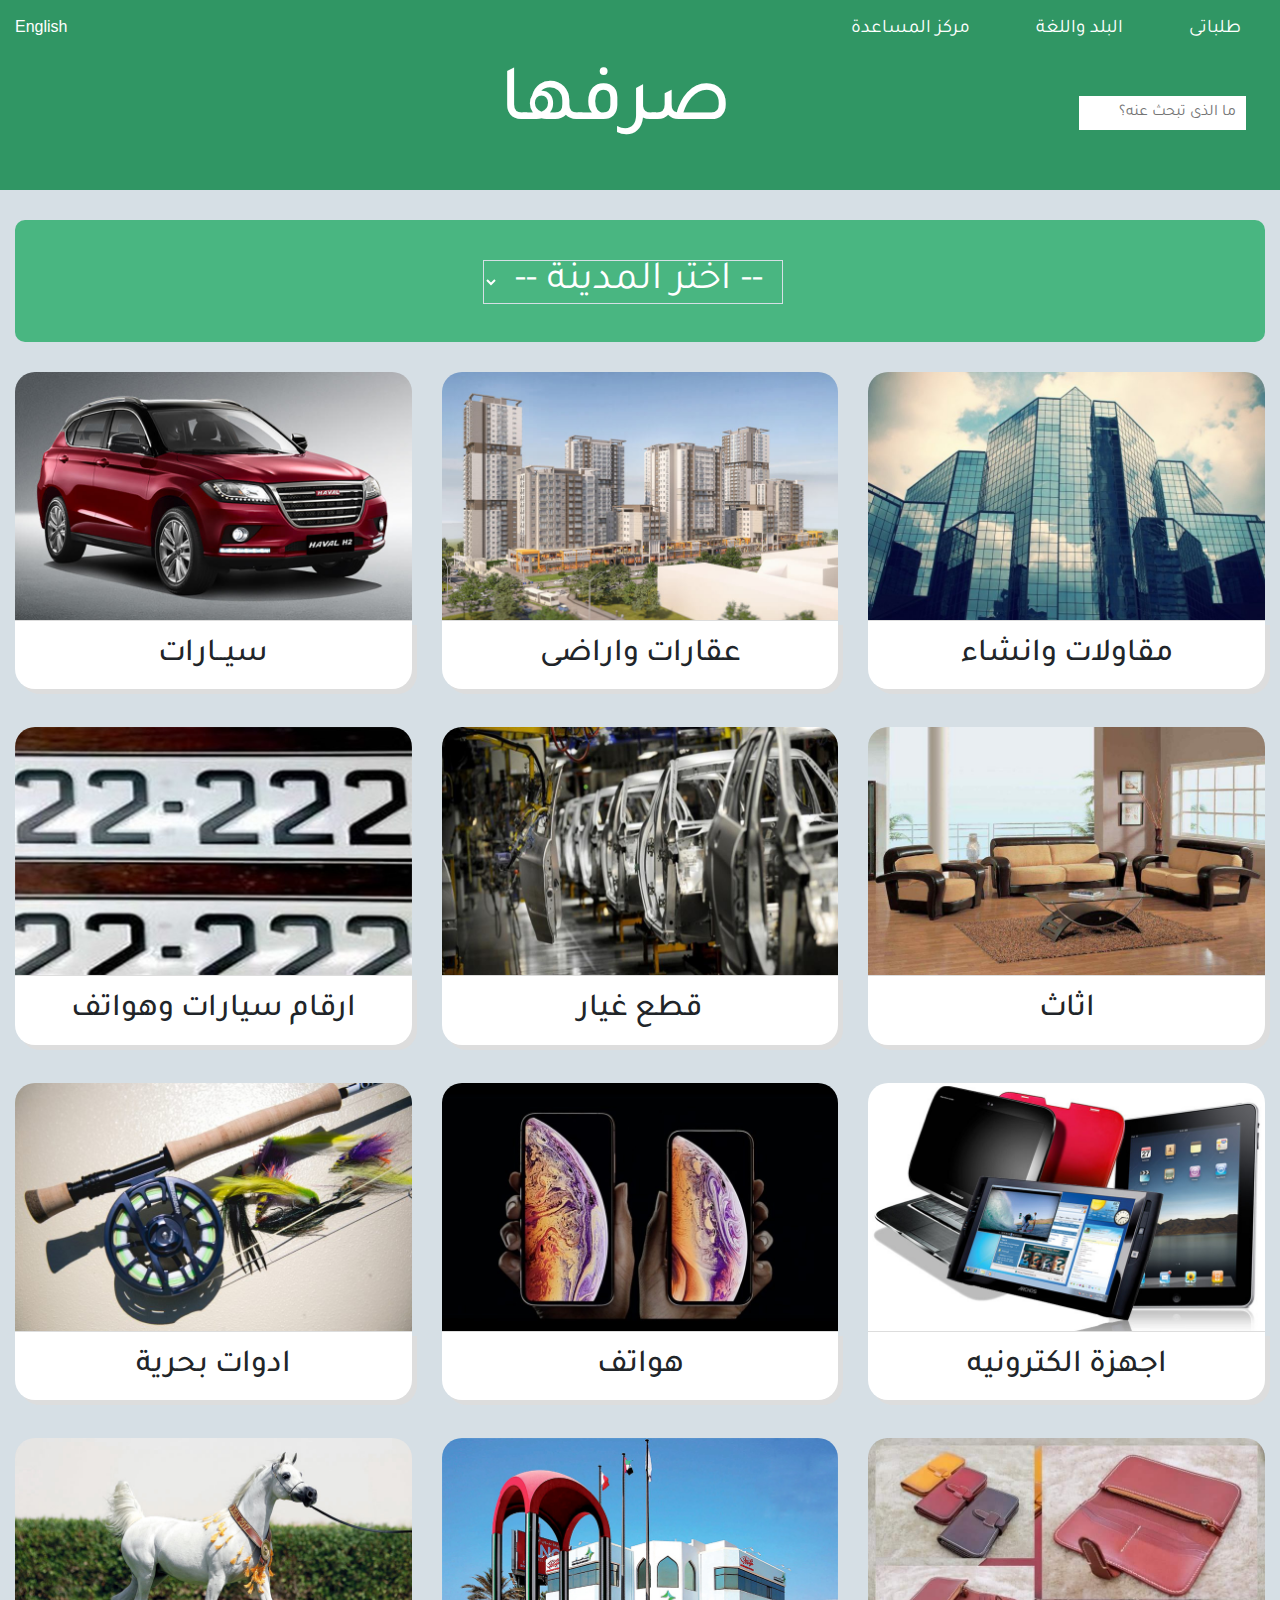
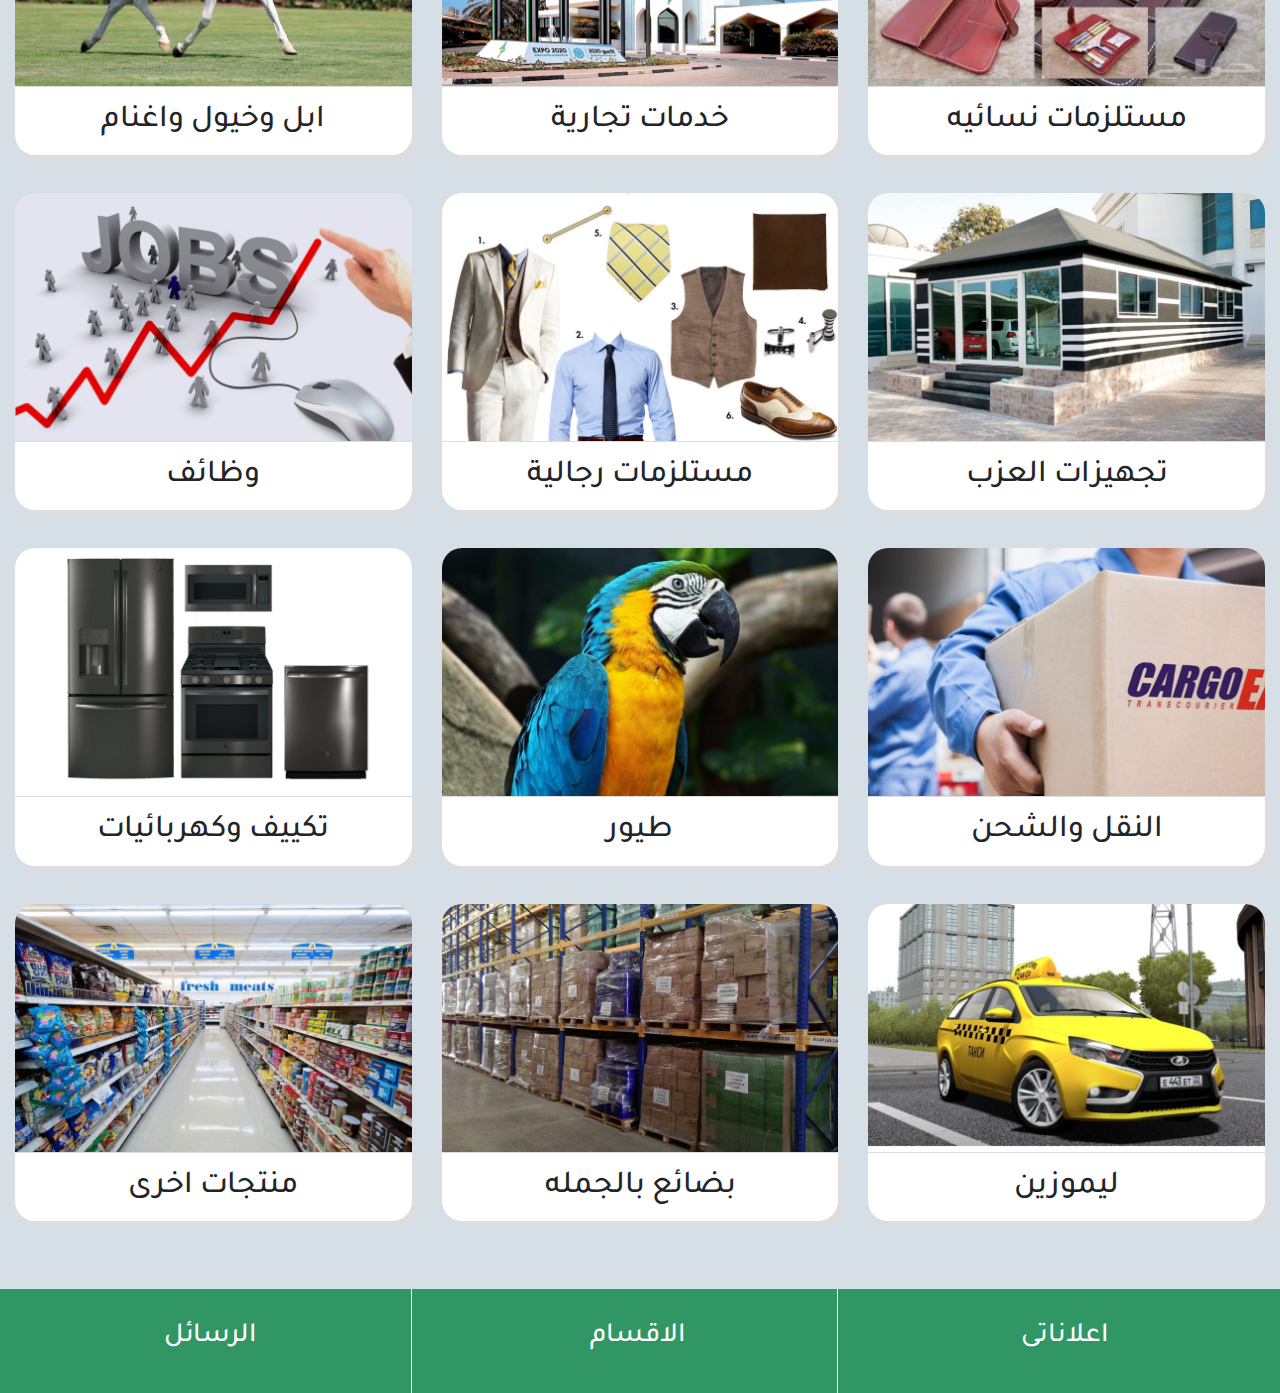
<file: index.html>
<!DOCTYPE html>
<html lang="ar">
    <head>
        <meta http-equiv="Content-Language" content="ar">
        <meta charset = "UTF-8">
        <!--IE Compatibility Meta-->
        <meta http-equiv="X-UA-Compatible" content="IE=edge">
        <!--Mobile Meta-->
        <meta name="viewport" content="width=device-width, initial-scale=1">
        <!-- Bootstrap -->
        <link rel="stylesheet" href="css/bootstrap-rtl.css">
        <!--ِ ِCustom CSS -->
        <link rel="stylesheet" href="css/style.css">
        <!--ِ ِgoogle-font -->
        <link href="https://fonts.googleapis.com/css?family=Tajawal" rel="stylesheet">
        <!--ِ ِFont-awesome -->
        <link rel="stylesheet" href="https://use.fontawesome.com/releases/v5.7.2/css/all.css" integrity="sha384-fnmOCqbTlWIlj8LyTjo7mOUStjsKC4pOpQbqyi7RrhN7udi9RwhKkMHpvLbHG9Sr" crossorigin="anonymous">
        
        <title>Title_Here</title>
    </head>
    <body>
        <header>
            <div class="container-fluid">
                <div class="lang">
                    <a href="index-2.html"><p>English</p></a>
                </div>
                <nav class="navbar navbar-expand-lg navbar-light bg-light">
                <button class="navbar-toggler" type="button" data-toggle="collapse" data-target="#navbarNavAltMarkup" aria-controls="navbarNavAltMarkup" aria-expanded="false" aria-label="Toggle navigation">
                    <span class="navbar-toggler-icon"></span>
                </button>
                <div class="collapse navbar-collapse" id="navbarNavAltMarkup">
                    <div class="navbar-nav">
                    <a class="nav-item nav-link" href="#">طلباتى<span class="sr-only">(current)</span></a>
                    <a class="nav-item nav-link" href="#">البلد واللغة</a>
                    <a class="nav-item nav-link" href="#">مركز المساعدة</a>
                    </div>
                </div>
                </nav>
                <div class="text-center">
                    <div class="title">
                        <h2>صرفها</h2>
                    </div>
                </div>
            </div>
            <div class="container-fluid">
                <input type="search" placeholder="ما الذى تبحث عنه؟">
            </div>
        </header>
        <main>
            <article class="container-fluid">
                <div class="city text-center">
                    <i class="fas fa-map-marker-alt"></i>
                    <select required="">
                        <option value="" hidden=""> -- اختر المدينة -- </option>
                        <option>الرياض</option>
                        <option>الدمام</option>
                        <option>جدة</option>
                        <option>المدينة</option>
                        <option>الاحساء</option>
                        <option>مكة</option>
                        <option>الطائف</option>
                        <option>جيزان</option>
                        <option>الخبر</option>
                        <option>ابها</option>
                        <option>تبوك</option>
                    </select>
                </div>
            </article>
            <article class="container-fluid">
                <div class="row">
                    <div class="sub col-md-4 col-12">
                        <img src="img/1.jpg">
                        <h2>مقاولات وانشاء</h2>
                    </div>
                    <div class="sub col-md-4 col-12">
                        <img src="img/2.jpg">
                        <h2>عقارات واراضى</h2>
                    </div>
                    <div class="sub col-md-4 col-12">
                        <img src="img/3.jpg">
                        <h2>سيــارات</h2>
                    </div>
                    <div class="sub col-md-4 col-12">
                        <img src="img/4.jpg">
                        <h2>اثاث</h2>
                    </div>
                    <div class="sub col-md-4 col-12">
                        <img src="img/5.jpg">
                        <h2>قطع غيار</h2>
                    </div>
                    <div class="sub col-md-4 col-12">
                        <img src="img/6.jpg">
                        <h2>ارقام سيارات وهواتف</h2>
                    </div>
                    <div class="sub col-md-4 col-12">
                        <img src="img/7.jpg">
                        <h2>اجهزة الكترونيه</h2>
                    </div>
                    <div class="sub col-md-4 col-12">
                        <img src="img/8.jpg">
                        <h2>هواتف</h2>
                    </div>
                    <div class="sub col-md-4 col-12">
                        <img src="img/9.jpg">
                        <h2>ادوات بحرية</h2>
                    </div>
                    <div class="sub col-md-4 col-12">
                        <img src="img/10.jpg">
                        <h2>مستلزمات نسائيه</h2>
                    </div>
                    <div class="sub col-md-4 col-12">
                        <img src="img/11.jpg">
                        <h2>خدمات تجارية</h2>
                    </div>
                    <div class="sub col-md-4 col-12">
                        <img src="img/12.jpg">
                        <h2>ابل وخيول واغنام</h2>
                    </div>
                    <div class="sub col-md-4 col-12">
                        <img src="img/13.jpg">
                        <h2>تجهيزات العزب</h2>
                    </div>
                    <div class="sub col-md-4 col-12">
                        <img src="img/14.jpg">
                        <h2>مستلزمات رجالية</h2>
                    </div>
                    <div class="sub col-md-4 col-12">
                        <img src="img/15.jpg">
                        <h2>وظائف</h2>
                    </div>
                    <div class="sub col-md-4 col-12">
                        <img src="img/16.jpg">
                        <h2>النقل والشحن</h2>
                    </div>
                    <div class="sub col-md-4 col-12">
                        <img src="img/17.jpg">
                        <h2>طيور</h2>
                    </div>
                    <div class="sub col-md-4 col-12">
                        <img src="img/18.jpg">
                        <h2>تكييف وكهربائيات</h2>
                    </div>
                    <div class="sub col-md-4 col-12">
                        <img src="img/19.jpg">
                        <h2>ليموزين</h2>
                    </div>
                    <div class="sub col-md-4 col-12">
                        <img src="img/20.jpg">
                        <h2>بضائع بالجمله</h2>
                    </div>
                    <div class="sub col-md-4 col-12">
                        <img src="img/21.jpg">
                        <h2>منتجات اخرى</h2>
                    </div>
                </div>
            </article>
        </main>
        <footer class="container-fluid text-center">
            <div class="row">
                <div class="col-md-4">
                    <div class="foot1">
                        <i class="fa fa-sticky-note"></i>
                        <a href="#"><h3>اعلاناتى</h3></a>
                    </div>
                </div>
                <div class="col-md-4">
                    <div class="foot2">
                        <i class="fa fa-bullseye"></i>
                        <a href="#"><h3>الاقسام</h3></a>     
                    </div>
                </div>
                <div class="col-md-4">
                    <div class="foot3">
                        <i class="fa fa-envelope"></i>
                        <a href="#"><h3>الرسائل</h3></a>
                    </div>
                </div>
            </div>
        </footer>

        <div class="scrollTop">
            <i class="fa fa-arrow-up"></i>
        </div>

        <script src="js/jquery-3.3.1.min.js"></script>
        <script src="js/bootstrap-rtl.js"></script>
        <script src="js/tether.min.js"></script>
        <script src="js/main.js"></script>
    </body>
</html>
</file>
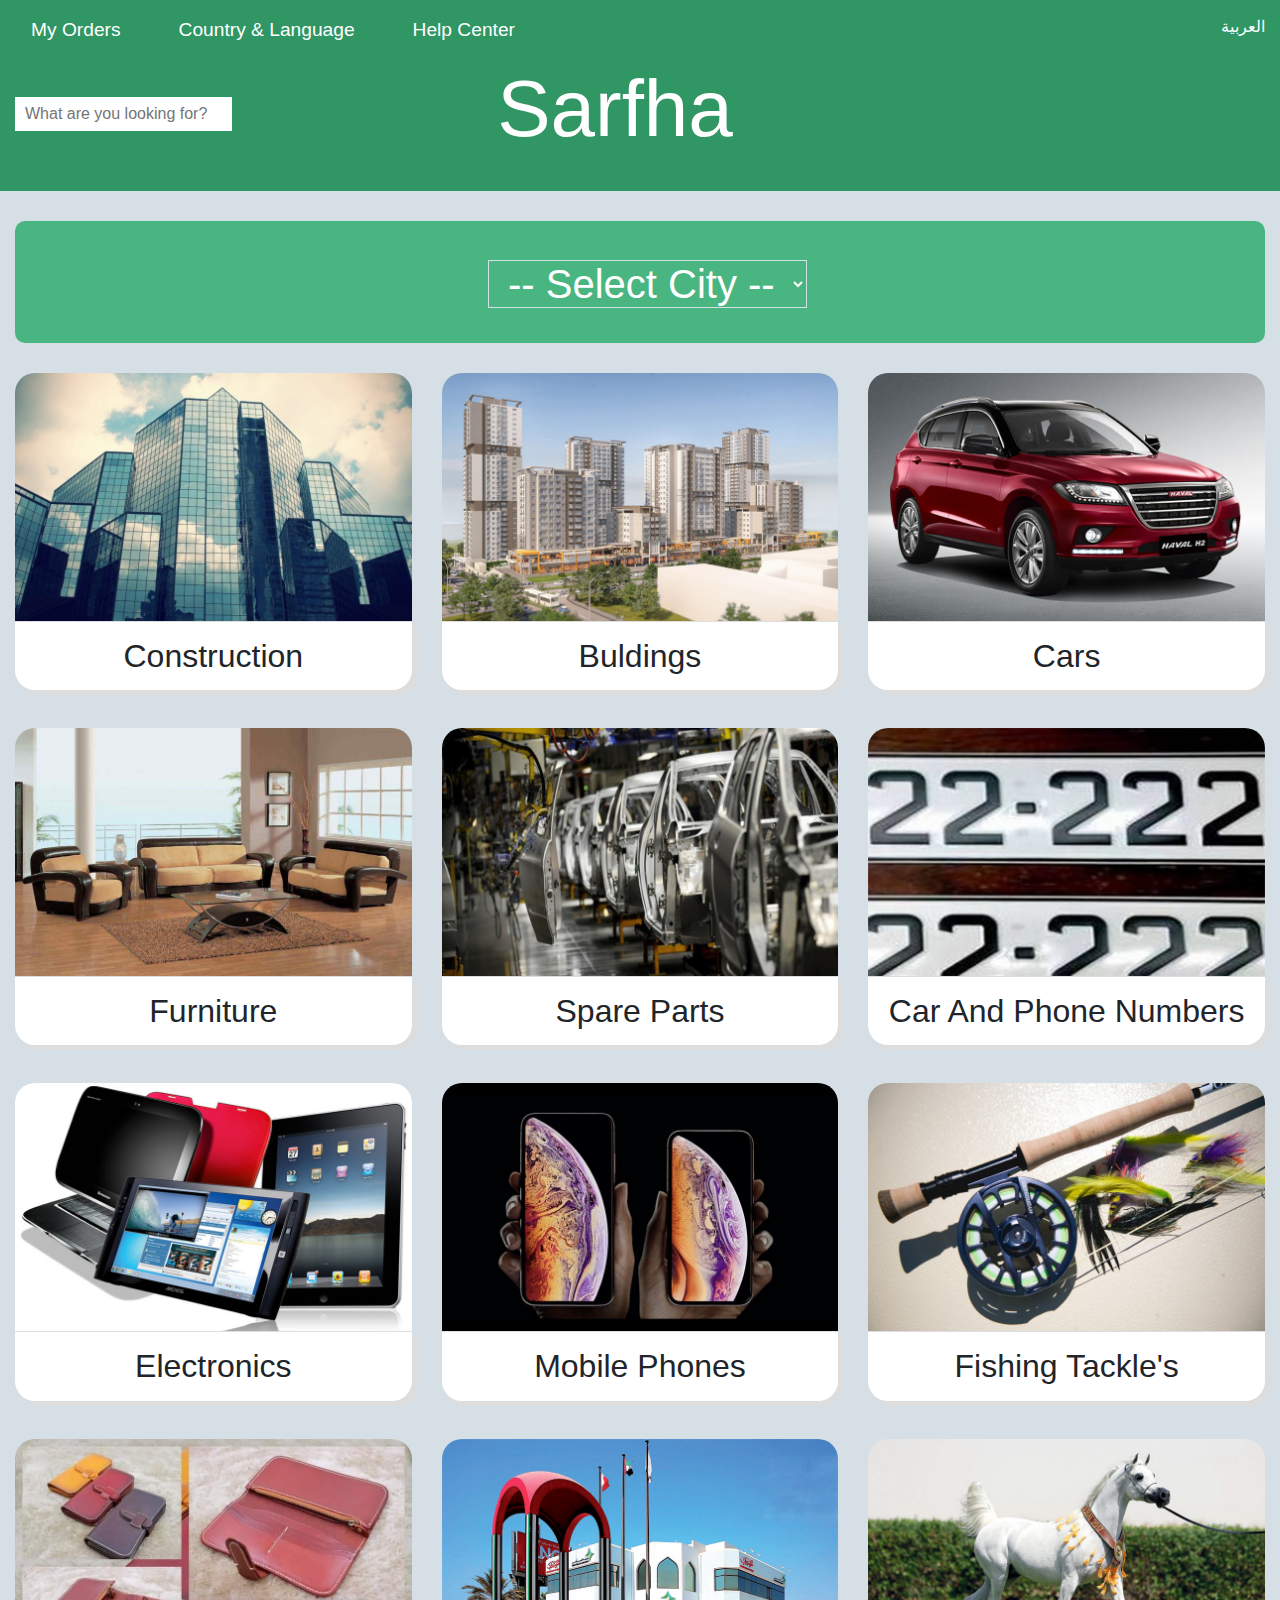
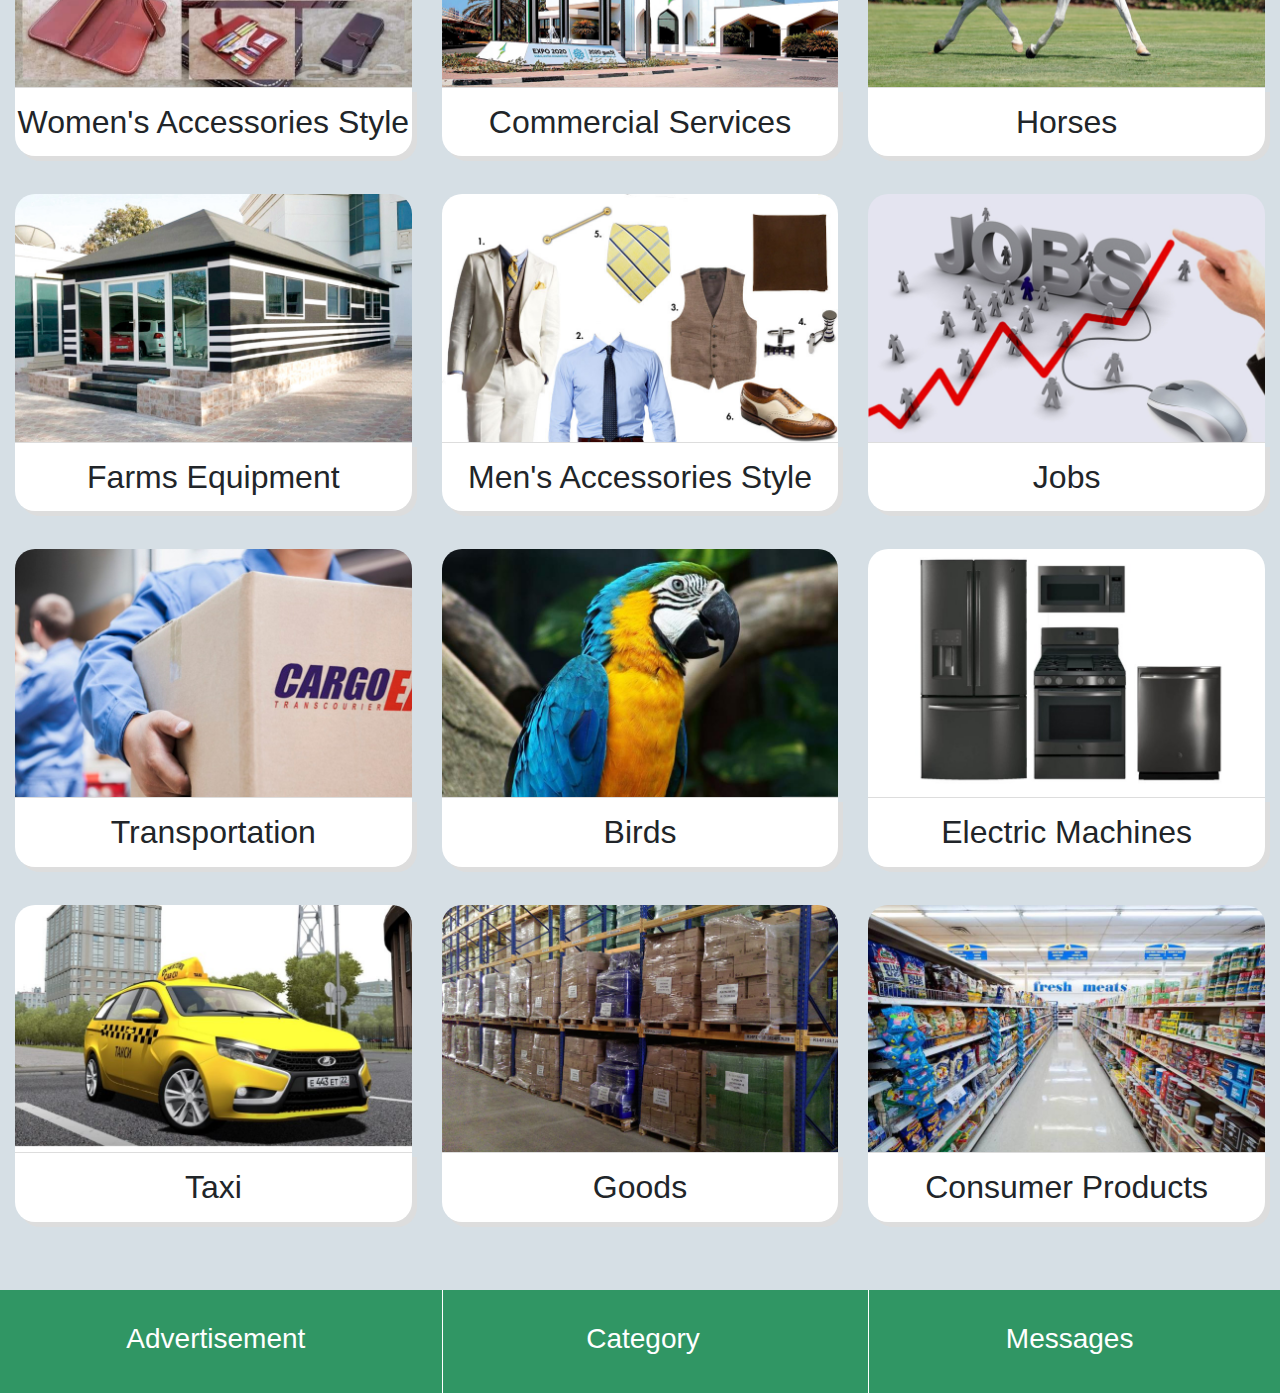
<file: index-2.html>
<!DOCTYPE html>
<html lang="en">
    <head>
        <meta http-equiv="Content-Language" content="en">
        <meta charset = "UTF-8">
        <!--IE Compatibility Meta-->
        <meta http-equiv="X-UA-Compatible" content="IE=edge">
        <!--Mobile Meta-->
        <meta name="viewport" content="width=device-width, initial-scale=1">
        <!-- Bootstrap -->
        <link rel="stylesheet" href="css/bootstrap.min.css">
        <!--ِ ِCustom CSS -->
        <link rel="stylesheet" href="css/style-2.css">
        <!--ِ ِFont-awesome -->
        <link rel="stylesheet" href="https://use.fontawesome.com/releases/v5.7.2/css/all.css" integrity="sha384-fnmOCqbTlWIlj8LyTjo7mOUStjsKC4pOpQbqyi7RrhN7udi9RwhKkMHpvLbHG9Sr" crossorigin="anonymous">
        
        <title>Title_Here</title>
    </head>
    <body>
        <header>
            <div class="container-fluid">
                <div class="lang">
                    <a href="index.html"><p>العربية</p></a>
                </div>
                <nav class="navbar navbar-expand-lg navbar-light bg-light">
                <button class="navbar-toggler" type="button" data-toggle="collapse" data-target="#navbarNavAltMarkup" aria-controls="navbarNavAltMarkup" aria-expanded="false" aria-label="Toggle navigation">
                    <span class="navbar-toggler-icon"></span>
                </button>
                <div class="collapse navbar-collapse" id="navbarNavAltMarkup">
                    <div class="navbar-nav">
                    <a class="nav-item nav-link" href="#">My Orders<span class="sr-only">(current)</span></a>
                    <a class="nav-item nav-link" href="#">Country & Language</a>
                    <a class="nav-item nav-link" href="#">Help Center</a>
                    </div>
                </div>
                </nav>
                <div class="text-center">
                    <div class="title">
                        <h2>Sarfha</h2>
                    </div>
                </div>
            </div>
            <div class="container-fluid">
                <input type="search" placeholder="What are you looking for?">
            </div>
        </header>
        <main>
            <article class="container-fluid">
                <div class="city text-center">
                    <i class="fas fa-map-marker-alt"></i>
                    <select required="">
                        <option value="" hidden=""> -- Select City -- </option>
                        <option>Riyadh</option>
                        <option>Damam</option>
                        <option>Jeddah</option>
                        <option>El Madinah</option>
                        <option>Ahsaa</option>
                        <option>Mekkah</option>
                        <option>Taif</option>
                        <option>Jizan</option>
                        <option>Khobar</option>
                        <option>Abha</option>
                        <option>Tabuk</option>
                    </select>
                </div>
            </article>
            <article class="container-fluid">
                <div class="row">
                    <div class="sub col-md-4 col-12">
                        <img src="img/1.jpg">
                        <h2>construction</h2>
                    </div>
                    <div class="sub col-md-4 col-12">
                        <img src="img/2.jpg">
                        <h2>buldings</h2>
                    </div>
                    <div class="sub col-md-4 col-12">
                        <img src="img/3.jpg">
                        <h2>cars</h2>
                    </div>
                    <div class="sub col-md-4 col-12">
                        <img src="img/4.jpg">
                        <h2>furniture</h2>
                    </div>
                    <div class="sub col-md-4 col-12">
                        <img src="img/5.jpg">
                        <h2>spare parts</h2>
                    </div>
                    <div class="sub col-md-4 col-12">
                        <img src="img/6.jpg">
                        <h2>car and phone numbers</h2>
                    </div>
                    <div class="sub col-md-4 col-12">
                        <img src="img/7.jpg">
                        <h2>electronics</h2>
                    </div>
                    <div class="sub col-md-4 col-12">
                        <img src="img/8.jpg">
                        <h2>mobile phones</h2>
                    </div>
                    <div class="sub col-md-4 col-12">
                        <img src="img/9.jpg">
                        <h2>fishing tackle's</h2>
                    </div>
                    <div class="sub col-md-4 col-12">
                        <img src="img/10.jpg">
                        <h2>women's accessories style</h2>
                    </div>
                    <div class="sub col-md-4 col-12">
                        <img src="img/11.jpg">
                        <h2>commercial services</h2>
                    </div>
                    <div class="sub col-md-4 col-12">
                        <img src="img/12.jpg">
                        <h2>horses</h2>
                    </div>
                    <div class="sub col-md-4 col-12">
                        <img src="img/13.jpg">
                        <h2>farms equipment</h2>
                    </div>
                    <div class="sub col-md-4 col-12">
                        <img src="img/14.jpg">
                        <h2>men's accessories style</h2>
                    </div>
                    <div class="sub col-md-4 col-12">
                        <img src="img/15.jpg">
                        <h2>jobs</h2>
                    </div>
                    <div class="sub col-md-4 col-12">
                        <img src="img/16.jpg">
                        <h2>transportation</h2>
                    </div>
                    <div class="sub col-md-4 col-12">
                        <img src="img/17.jpg">
                        <h2>birds</h2>
                    </div>
                    <div class="sub col-md-4 col-12">
                        <img src="img/18.jpg">
                        <h2>electric machines</h2>
                    </div>
                    <div class="sub col-md-4 col-12">
                        <img src="img/19.jpg">
                        <h2>taxi</h2>
                    </div>
                    <div class="sub col-md-4 col-12">
                        <img src="img/20.jpg">
                        <h2>goods</h2>
                    </div>
                    <div class="sub col-md-4 col-12">
                        <img src="img/21.jpg">
                        <h2>consumer products</h2>
                    </div>
                </div>
            </article>
        </main>
        <footer class="container-fluid text-center">
            <div class="row">
                <div class="col-md-4">
                    <div class="foot1">
                        <i class="fa fa-sticky-note"></i>
                        <a href="#"><h3>advertisement</h3></a>
                    </div>
                </div>
                <div class="col-md-4">
                    <div class="foot2">
                        <i class="fa fa-bullseye"></i>
                        <a href="#"><h3>category</h3></a>     
                    </div>
                </div>
                <div class="col-md-4">
                    <div class="foot3">
                        <i class="fa fa-envelope"></i>
                        <a href="#"><h3>messages</h3></a>
                    </div>
                </div>
            </div>
        </footer>

        <div class="scrollTop">
            <i class="fa fa-arrow-up"></i>
        </div>

        <script src="js/jquery-3.3.1.min.js"></script>
        <script src="js/bootstrap.min.js"></script>
        <script src="js/tether.min.js"></script>
        <script src="js/main.js"></script>
    </body>
</html>
</file>
<file: css/style.css>
*
{
    margin: 0;
    padding: 0;
}

body
{
    font-family: 'Tajawal', sans-serif;
    font-weight: normal;
    font-style: normal; 
    direction: rtl;
    background-color: #D6DFE5;

}


          /* ---------- > Start Header < -------------- */


header
{
    overflow: hidden;
    background-color: #309664;
    height: 100%;
}

header .lang
{
    float: left;
    padding-top: 15px;
    font-family: 'Cairo', sans-serif;
}

header .lang a
{
    text-decoration: none;
    color: #fff;
}

header nav
{
    float: right;
}

header .bg-light
{
    background-color: unset!important;
}

.navbar-light .navbar-nav .nav-link
{
    color: #fff!important;
    margin-left: 50px;
    font-size: 1.2em;
}

header .title
{
    width: 50%;
    margin: 0 auto;
    padding: 60px 50px 0 0;
    color: #fff;
}

header .title h2
{
    font-size: 80px;
}

header input
{
    border: none;
    outline: none;
    position: relative;
    bottom: 60px;
    padding-right: 10px;
    padding-top: 5px;
    padding-bottom: 5px;
    margin-right: 19px;
}

          /* ---------- > End Header < -------------- */



          /* ---------- > Start Main < -------------- */

main
{
    margin-bottom: 30px;
}

main article .city
{
    margin-top: 30px;
    background: #49b681;
    padding: 25px 0 ;
    border-radius: 10px;
    margin-bottom: 30px;
}

main article .city i
{
    color: #fff;
    font-size: 3rem;
    padding-left: 15px;
}

main article .city select
{
    font-size: 2.5rem;
    background-color: unset;
    color: #fff;
    border: 1px solid #D6DFE5;
    outline: none;
    padding: 0 15px;
}

select option
{
    color: #000;
    font-size: 1rem;
}

article .sub
{
    border-radius: 30px;
    margin-bottom: 30px;
}

article .sub img 
{
    width: 100%;
    border-radius: 20px 20px 0 0;
    cursor: pointer;
} 

article .sub h2
{
    text-align: center;
    background-color: #fff;
    padding: 15px 0;
    border-radius: 0 0 20px 20px;
    border-top: .5px solid #DDD;
    box-shadow: 5px 5px #DDD;
    transition: all 0.3s ease-in-out;
}

article .sub h2:hover
{
    background: #7cb62f;
    color: #FFF;
}



          /* ---------- > End Main < ----------------- */

          /* ---------- > Start Footer < -------------- */


footer
{
    background-color: #309664;
}

footer .foot1 , .foot2 , .foot3
{
    padding: 30px 0;
}

footer h3
{
    color: #fff;
    display: inline-block;
    margin-right: 5px;
}

footer i
{
    color: #fff;
    font-size: 1.6rem
}

footer .foot2 , .foot3
{
    border-right: 1.5px solid #fff;
}


          /* ---------- > End Footer < -------------- */


.scrollTop
{
    position: fixed;
    bottom: 10px;
    left: 20px;
    margin-bottom: 30px;
    background: #7cb62f;
    color: #fff;
    width: 50px;
    height: 50px;
    line-height: 50px;
    text-align: center;
    cursor: pointer;
    direction: rtl;
    display: none;
}


          /* ---------- > Media Queries < -------------- */


@media (max-width:575px)
{

    header .title
    {
        display: block;
        width: 100%;
        margin: 0 auto;
    }

    header .title h2
    {
        display: block;
        font-size: 60px;
        margin-left: 50px;
        width: 75%;
        margin: 0 auto;
        padding-left: 50px;
    }

    header input
    {
        bottom: 0;
        display: block;
        margin: 0 auto;
        margin-bottom: 10px;
        width: 100%;
    }

    footer .foot2 , .foot3
    {
        border-right: none;
    }

    footer .foot1 , .foot2 , .foot3
    {
        padding: 15px 0;
    }
}

@media (min-width: 576px) and (max-width: 768px)
{
    header .title
    {
        display: block;
        width: 50%;
        margin: 0 ;
    }

    header .title h2
    {
        display: inline-block;
        width: 100%;
        margin: 0 160px 0 0;
    }
    header input
    {
        bottom: 0;
        display: block;
        margin: 0 auto;
        margin-bottom: 10px;
        width: 100%;
    }

    footer .foot2 , .foot3
    {
        border-right: none;
    }

    footer .foot1 , .foot2 , .foot3
    {
        padding: 15px 0;
    }
}

@media (min-width: 769px) and (max-width: 991px)
{
    header .title
    {
        display: block;
        width: 50%;
        margin: 0 ;
    }

    header .title h2
    {
        display: inline-block;
        width: 100%;
        margin: 0 160px 0 0;
        /* padding-right: 80px; */
    }
    header input
    {
        bottom: 0;
        display: block;
        margin: 0 auto;
        margin-bottom: 10px;
        width: 100%;
    }
}

@media (min-width: 992px)
{
    header .title h2
    {
        width: inherit;
        margin: auto;
    }
}
</file>
<file: css/style-2.css>
*
{
    margin: 0;
    padding: 0;
}

body
{
    font-family: 'Cairo', sans-serif;
    font-weight: normal;
    font-style: normal; 
    background-color: #D6DFE5;

}


          /* ---------- > Start Header < -------------- */


header
{
    overflow: hidden;
    background-color: #309664;
    height: 100%;
}

header .lang
{
    float: right;
    padding-top: 15px;
    font-family: 'Cairo', sans-serif;
}

header .lang a
{
    text-decoration: none;
    color: #fff;
}

header nav
{
    float: left;
}

header .bg-light
{
    background-color: unset!important;
}

.navbar-light .navbar-nav .nav-link
{
    color: #fff!important;
    margin-right: 50px;
    padding-left: 0;
    font-size: 1.2em;
}

header .title
{
    width: 50%;
    margin: 0 auto;
    padding: 60px 50px 0 0;
    color: #fff;
}

header .title h2
{
    font-size: 80px;
}

header input
{
    border: none;
    outline: none;
    position: relative;
    bottom: 60px;
    padding-left: 10px;
    padding-top: 5px;
    padding-bottom: 5px;
    margin-right: 19px;
}

          /* ---------- > End Header < -------------- */



          /* ---------- > Start Main < -------------- */

main
{
    margin-bottom: 30px;
}

main article .city
{
    margin-top: 30px;
    background: #49b681;
    padding: 25px 0 ;
    border-radius: 10px;
    margin-bottom: 30px;
}

main article .city i
{
    color: #fff;
    font-size: 3rem;
    padding-right: 15px;
}

main article .city select
{
    font-size: 2.5rem;
    background-color: unset;
    color: #fff;
    border: 1px solid #D6DFE5;
    outline: none;
    padding: 0 15px;
}

select option
{
    color: #000;
    font-size: 1rem;
}

article .sub
{
    border-radius: 30px;
    margin-bottom: 30px;
}

article .sub img 
{
    width: 100%;
    border-radius: 20px 20px 0 0;
    cursor: pointer;
} 

article .sub h2
{
    text-align: center;
    background-color: #fff;
    text-transform: capitalize;
    padding: 15px 0;
    border-radius: 0 0 20px 20px;
    border-top: .5px solid #DDD;
    box-shadow: 5px 5px #DDD;
    transition: all 0.3s ease-in-out;
}

article .sub h2:hover
{
    background: #7cb62f;
    color: #FFF;
}



          /* ---------- > End Main < ----------------- */

          /* ---------- > Start Footer < -------------- */


footer
{
    background-color: #309664;
}

footer .foot1 , .foot2 , .foot3
{
    padding: 30px 0;
}

footer h3
{
    color: #fff;
    display: inline-block;
    margin-left: 5px;
    text-transform: capitalize;
}

footer i
{
    color: #fff;
    font-size: 1.6rem
}

footer .foot2 , .foot3
{
    border-left: 1.5px solid #fff;
}


          /* ---------- > End Footer < -------------- */


.scrollTop
{
    position: fixed;
    bottom: 10px;
    right: 20px;
    margin-bottom: 30px;
    background: #7cb62f;
    color: #fff;
    width: 50px;
    height: 50px;
    line-height: 50px;
    text-align: center;
    cursor: pointer;
    display: none;
}


          /* ---------- > Media Queries < -------------- */


@media (max-width:575px)
{

    header .title
    {
        display: block;
        width: 100%;
        margin: 0 auto;
    }

    header .title h2
    {
        display: block;
        font-size: 60px;
        margin-left: 50px;
        width: 75%;
        margin: 0 auto;
        padding-left: 50px;
    }

    header input
    {
        bottom: 0;
        display: block;
        margin: 0 auto;
        margin-bottom: 10px;
        width: 100%;
    }

    footer .foot2 , .foot3
    {
        border-left: none;
    }

    footer .foot1 , .foot2 , .foot3
    {
        padding: 15px 0;
    }
}

@media (min-width: 576px) and (max-width: 768px)
{
    header .title
    {
        display: block;
        width: 50%;
        margin: 0 ;
    }

    header .title h2
    {
        display: inline-block;
        width: 100%;
        margin: 0 0 0 160px;
    }
    header input
    {
        bottom: 0;
        display: block;
        margin: 0 auto;
        margin-bottom: 10px;
        width: 100%;
    }

    footer .foot2 , .foot3
    {
        border-left: none;
    }

    footer .foot1 , .foot2 , .foot3
    {
        padding: 15px 0;
    }
}

@media (min-width: 769px) and (max-width: 991px)
{
    header .title
    {
        display: block;
        width: 50%;
        margin: 0 ;
    }

    header .title h2
    {
        display: inline-block;
        width: 100%;
        margin: 0 0 0 160px;
        /* padding-right: 80px; */
    }
    header input
    {
        bottom: 0;
        display: block;
        margin: 0 auto;
        margin-bottom: 10px;
        width: 100%;
    }
}

@media (min-width: 992px)
{
    header .title h2
    {
        width: inherit;
        margin: auto;
    }
}
</file>
